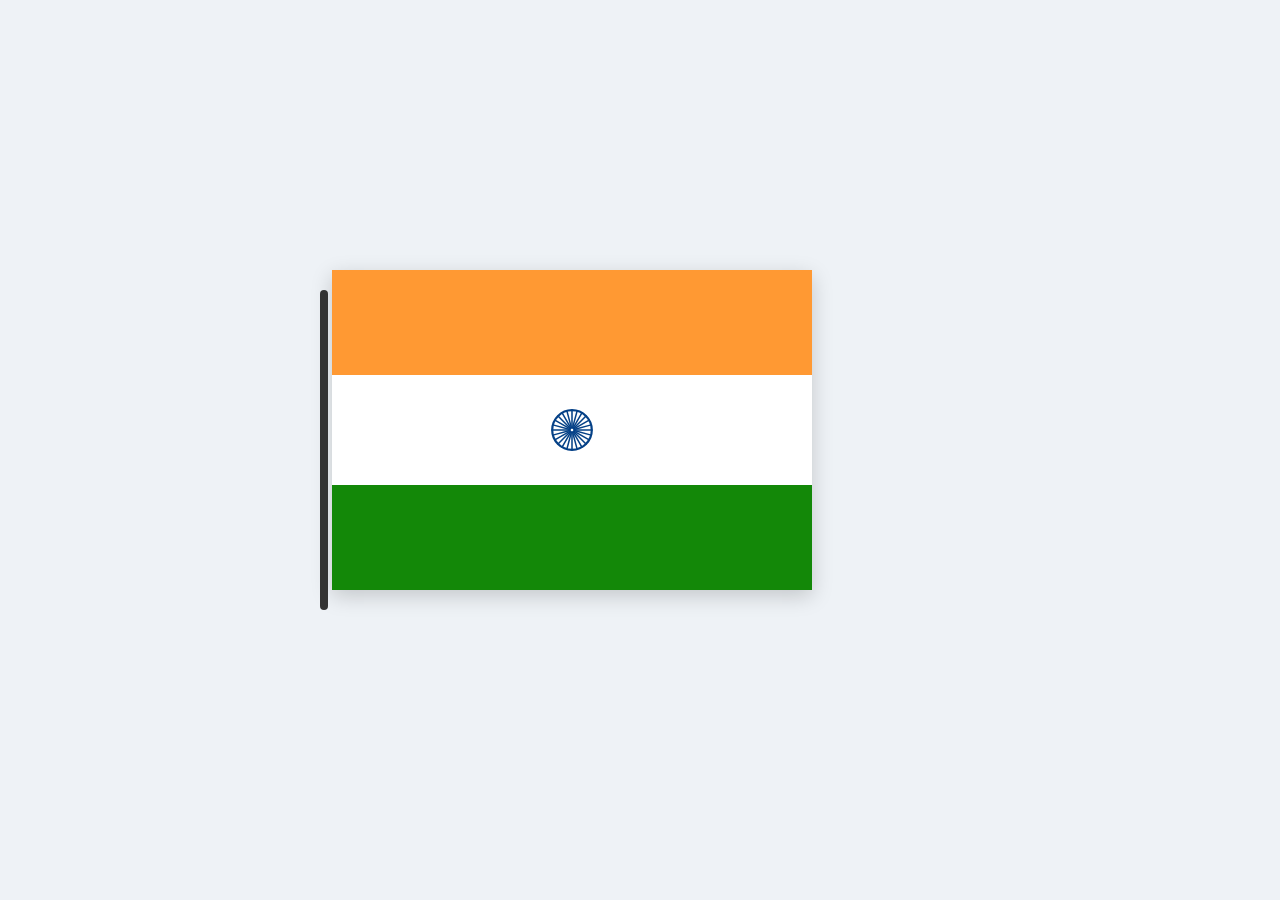
<file: python.program/india_flag/index.html>
<!doctype html>
<html lang="en">
<head>
  <meta charset="utf-8" />
  <meta name="viewport" content="width=device-width,initial-scale=1" />
  <title>India Flag Animation</title>
  <link rel="stylesheet" href="style.css">
</head>
<body>
  <div class="scene">
    <div class="pole"></div>
    <div class="flag" id="flag" title="Click to pause/play">
      <div class="band saffron"></div>
      <div class="band white">
        <svg class="chakra" viewBox="-50 -50 100 100" xmlns="http://www.w3.org/2000/svg" aria-hidden="true">
          <circle cx="0" cy="0" r="18" fill="none" stroke="#054187" stroke-width="2"/>
          <!-- 24 spokes -->
          <g stroke="#054187" stroke-width="1.4" stroke-linecap="round">
            <g transform="rotate(0)"><line x1="0" y1="-2" x2="0" y2="-18"/></g>
            <g transform="rotate(15)"><line x1="0" y1="-2" x2="0" y2="-18"/></g>
            <g transform="rotate(30)"><line x1="0" y1="-2" x2="0" y2="-18"/></g>
            <g transform="rotate(45)"><line x1="0" y1="-2" x2="0" y2="-18"/></g>
            <g transform="rotate(60)"><line x1="0" y1="-2" x2="0" y2="-18"/></g>
            <g transform="rotate(75)"><line x1="0" y1="-2" x2="0" y2="-18"/></g>
            <g transform="rotate(90)"><line x1="0" y1="-2" x2="0" y2="-18"/></g>
            <g transform="rotate(105)"><line x1="0" y1="-2" x2="0" y2="-18"/></g>
            <g transform="rotate(120)"><line x1="0" y1="-2" x2="0" y2="-18"/></g>
            <g transform="rotate(135)"><line x1="0" y1="-2" x2="0" y2="-18"/></g>
            <g transform="rotate(150)"><line x1="0" y1="-2" x2="0" y2="-18"/></g>
            <g transform="rotate(165)"><line x1="0" y1="-2" x2="0" y2="-18"/></g>
            <g transform="rotate(180)"><line x1="0" y1="-2" x2="0" y2="-18"/></g>
            <g transform="rotate(195)"><line x1="0" y1="-2" x2="0" y2="-18"/></g>
            <g transform="rotate(210)"><line x1="0" y1="-2" x2="0" y2="-18"/></g>
            <g transform="rotate(225)"><line x1="0" y1="-2" x2="0" y2="-18"/></g>
            <g transform="rotate(240)"><line x1="0" y1="-2" x2="0" y2="-18"/></g>
            <g transform="rotate(255)"><line x1="0" y1="-2" x2="0" y2="-18"/></g>
            <g transform="rotate(270)"><line x1="0" y1="-2" x2="0" y2="-18"/></g>
            <g transform="rotate(285)"><line x1="0" y1="-2" x2="0" y2="-18"/></g>
            <g transform="rotate(300)"><line x1="0" y1="-2" x2="0" y2="-18"/></g>
            <g transform="rotate(315)"><line x1="0" y1="-2" x2="0" y2="-18"/></g>
            <g transform="rotate(330)"><line x1="0" y1="-2" x2="0" y2="-18"/></g>
            <g transform="rotate(345)"><line x1="0" y1="-2" x2="0" y2="-18"/></g>
          </g>
        </svg>
      </div>
      <div class="band green"></div>
    </div>
  </div>
  <script src="script.js"></script>
</body>
</html>
</file>
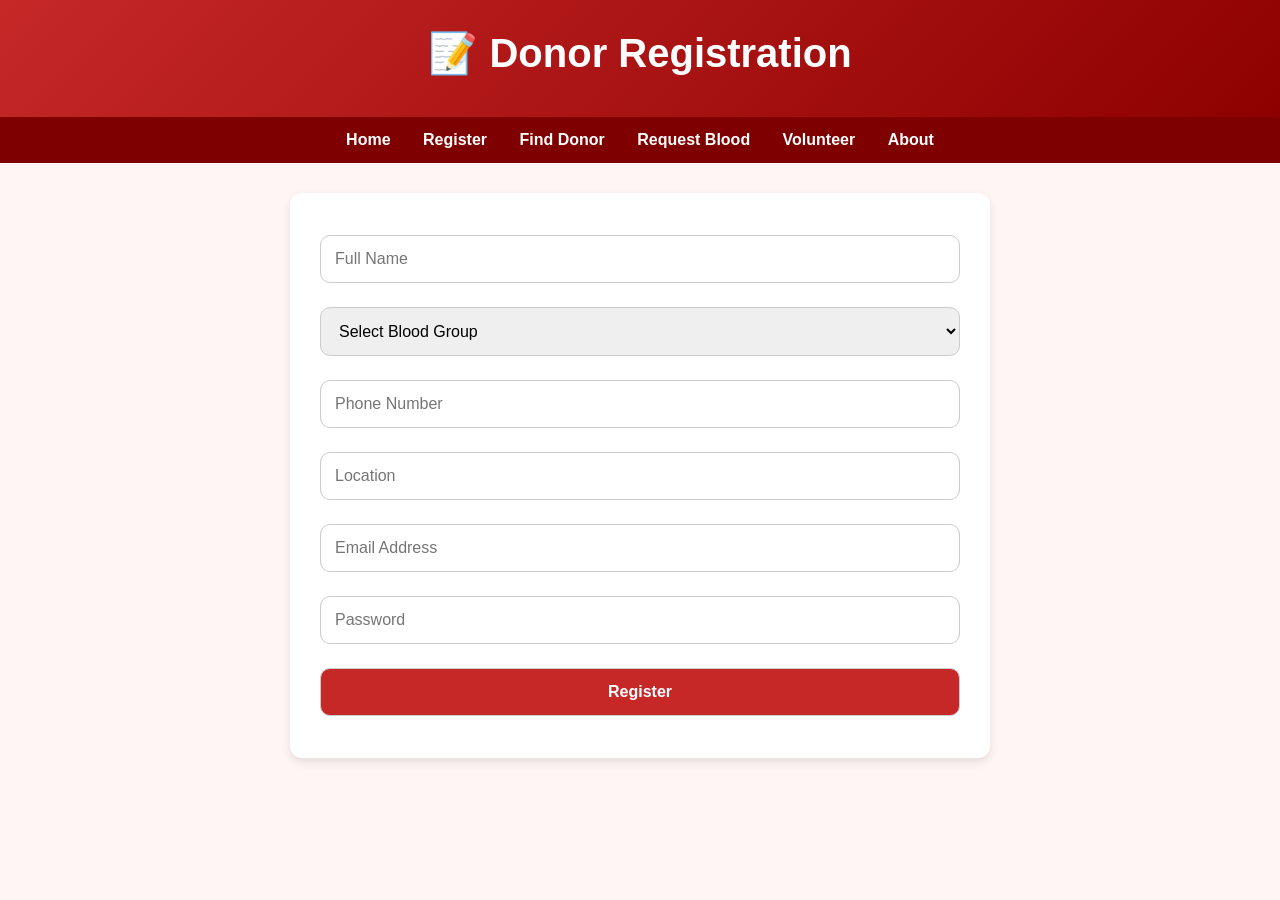
<file: mywebsite/donor.html>
<!DOCTYPE html>
<html lang="en">
<head>
  <meta charset="UTF-8" />
  <meta name="viewport" content="width=device-width, initial-scale=1.0" />
  <title>Register - JeevanSetu</title>
  <link rel="stylesheet" href="style.css" />
</head>
<body>

  <header>
    <h1>📝 Donor Registration</h1>
  </header>

  <nav>
    <a href="index.html">Home</a>
    <a href="register.html">Register</a>
    <a href="donor.html">Find Donor</a>
    <a href="request.html">Request Blood</a>
    <a href="volunteer.html">Volunteer</a>
    <a href="about.html">About</a>
  </nav>

  <section class="form-section">
    <form onsubmit="showMessage(event, 'Registration Successful!')">
      <input type="text" placeholder="Full Name" required />
      
      <select required>
        <option value="">Select Blood Group</option>
        <option>A+</option>
        <option>A-</option>
        <option>B+</option>
        <option>B-</option>
        <option>O+</option>
        <option>O-</option>
        <option>AB+</option>
        <option>AB-</option>
      </select>

      <input type="text" placeholder="Phone Number" required />
      <input type="text" placeholder="Location" required />
      <input type="email" placeholder="Email Address" required />
      <input type="password" placeholder="Password" required />
      <button type="submit">Register</button>
    </form>
  </section>
  <script src="script.js"></script>
</body>
</html>
</file>
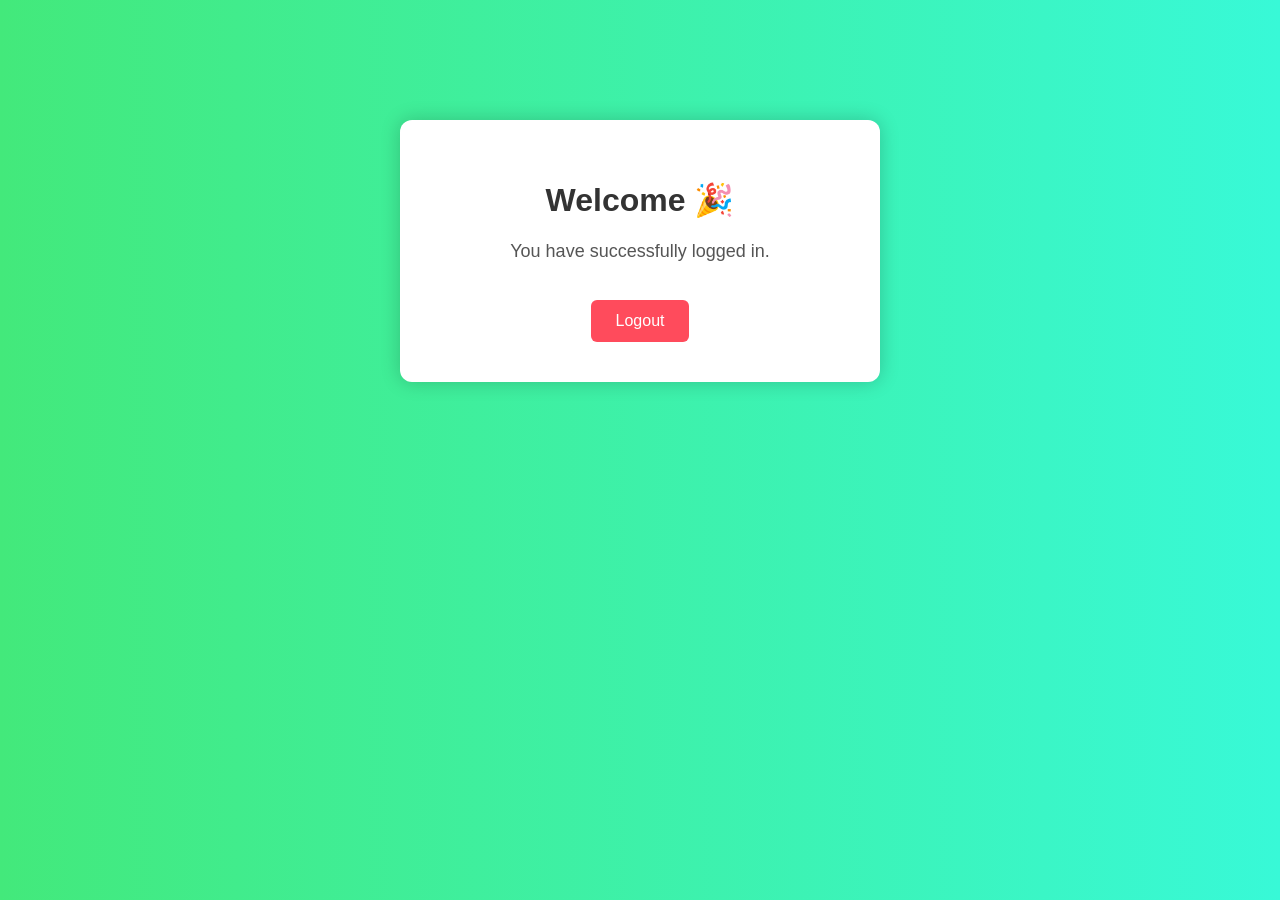
<file: mywebsite/home.html>
<!DOCTYPE html>
<html lang="en">
<head>
    <meta charset="UTF-8">
    <meta name="viewport" content="width=device-width, initial-scale=1.0">
    <title>Home Page</title>

    <style>
        body {
            margin: 0;
            padding: 0;
            font-family: Arial, Helvetica, sans-serif;
            background: linear-gradient(to right, #43e97b, #38f9d7);
            text-align: center;
        }

        .home-box {
            width: 400px;
            margin: 120px auto;
            padding: 40px;
            background: white;
            border-radius: 12px;
            box-shadow: 0 0 20px rgba(0,0,0,0.2);
        }

        .home-box h1 {
            color: #333;
        }

        .home-box p {
            color: #555;
            font-size: 18px;
        }

        .home-box button {
            margin-top: 20px;
            padding: 12px 25px;
            background: #ff4b5c;
            color: white;
            border: none;
            border-radius: 6px;
            font-size: 16px;
            cursor: pointer;
        }

        .home-box button:hover {
            background: #d63031;
        }
    </style>
</head>
<body>

    <div class="home-box">
        <h1>Welcome 🎉</h1>
        <p>You have successfully logged in.</p>
        <button onclick="logout()">Logout</button>
    </div>

    <script>
        function logout() {
            alert("Logged out successfully!");
            window.location.href = "login.html";
        }
    </script>

</body>
</html>
</file>
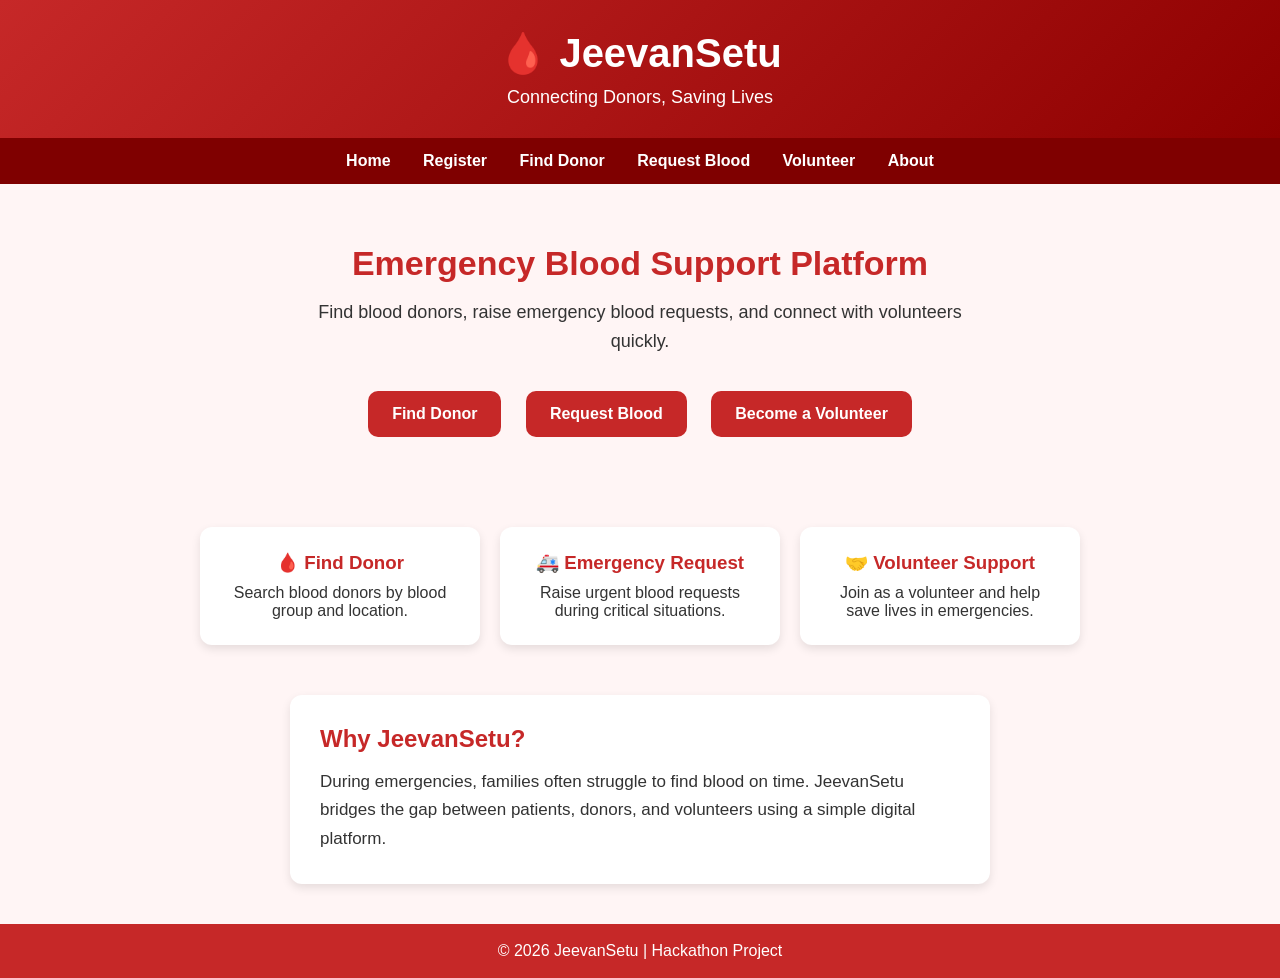
<file: mywebsite/indexs.html>
<!DOCTYPE html>
<html lang="en">
<head>
  <meta charset="UTF-8" />
  <meta name="viewport" content="width=device-width, initial-scale=1.0" />
  <title>JeevanSetu - Home</title>
  <link rel="stylesheet" href="style.css" />
</head>
<body>

  <header>
    <h1>🩸 JeevanSetu</h1>
    <p>Connecting Donors, Saving Lives</p>
  </header>

  <nav>
    <a href="index.html">Home</a>
    <a href="register.html">Register</a>
    <a href="donor.html">Find Donor</a>
    <a href="request.html">Request Blood</a>
    <a href="volunteer.html">Volunteer</a>
    <a href="about.html">About</a>
  </nav>

  <section class="hero">
    <h2>Emergency Blood Support Platform</h2>
    <p>
      Find blood donors, raise emergency blood requests, and connect with volunteers quickly.
    </p>

    <div class="buttons">
      <a href="donor.html" class="btn">Find Donor</a>
      <a href="request.html" class="btn">Request Blood</a>
      <a href="volunteer.html" class="btn">Become a Volunteer</a>
    </div>
  </section>

  <section class="cards">
    <div class="card">
      <h3>🩸 Find Donor</h3>
      <p>Search blood donors by blood group and location.</p>
    </div>

    <div class="card">
      <h3>🚑 Emergency Request</h3>
      <p>Raise urgent blood requests during critical situations.</p>
    </div>

    <div class="card">
      <h3>🤝 Volunteer Support</h3>
      <p>Join as a volunteer and help save lives in emergencies.</p>
    </div>
  </section>

  <section class="info">
    <h2>Why JeevanSetu?</h2>
    <p>
      During emergencies, families often struggle to find blood on time.
      JeevanSetu bridges the gap between patients, donors, and volunteers
      using a simple digital platform.
    </p>
  </section>

  <footer>
    <p>© 2026 JeevanSetu | Hackathon Project</p>
  </footer>

</body>
</html>
</file>
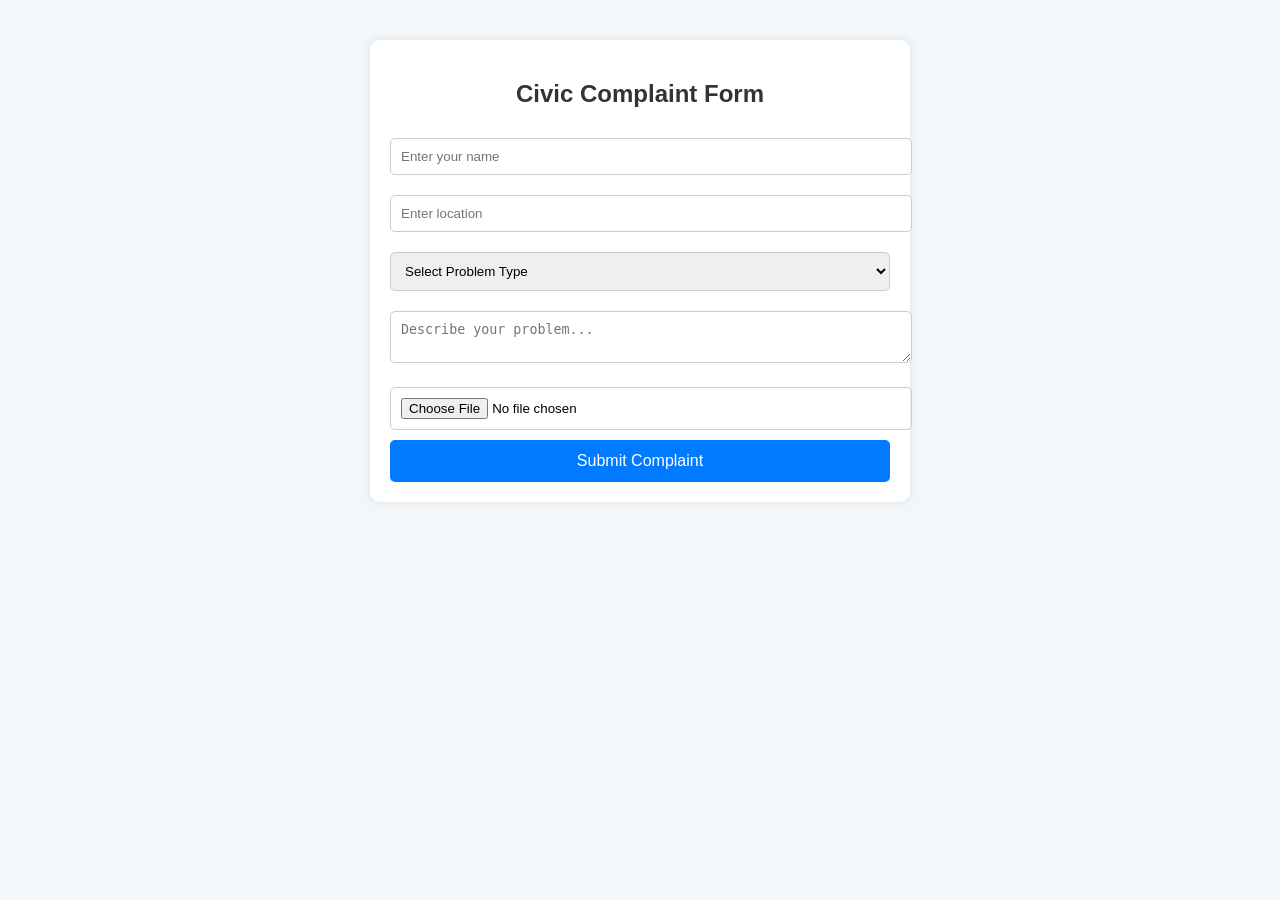
<file: mywebsite/indexse.html>
<!DOCTYPE html>
<html lang="en">
<head>
<meta charset="UTF-8">
<meta name="viewport" content="width=device-width, initial-scale=1.0">
<title>Civic Complaint System</title>
<style>
body {
    font-family: Arial, sans-serif;
    background: #f4f7fa;
    margin: 0;
    padding: 0;
}
.container {
    width: 90%;
    max-width: 500px;
    margin: 40px auto;
    background: #fff;
    padding: 20px;
    border-radius: 10px;
    box-shadow: 0 0 10px rgba(0,0,0,0.1);
}
h2 {
    text-align: center;
    color: #333;
}
input, select, textarea {
    width: 100%;
    padding: 10px;
    margin: 10px 0;
    border-radius: 5px;
    border: 1px solid #ccc;
}
button {
    width: 100%;
    padding: 12px;
    background: #007bff;
    color: white;
    border: none;
    border-radius: 5px;
    font-size: 16px;
    cursor: pointer;
}
button:hover {
    background: #0056b3;
}
.success {
    color: green;
    text-align: center;
    display: none;
}
</style>
</head>
<body>
<div class="container">
    <h2>Civic Complaint Form</h2>
    <form id="complaintForm">
        <input type="text" id="name" placeholder="Enter your name" required>
        <input type="text" id="location" placeholder="Enter location" required>
        <select id="problemType" required>
            <option value="">Select Problem Type</option>
            <option>Road Damage</option>
            <option>Potholes</option>
            <option>Street Light Issue</option>
            <option>Water Leakage</option>
            <option>Water Supply Issue</option>
            <option>Garbage Collection</option>
            <option>Drainage Problem</option>
            <option>Sewage Overflow</option>
            <option>Traffic Issue</option>
            <option>Illegal Parking</option>
            <option>Air Pollution</option>
            <option>Noise Pollution</option>
            <option>Stray Animals</option>
            <option>Broken Footpath</option>
            <option>Electric Issue</option>
            <option>Open Manhole</option>
            <option>Other</option>
        </select>
        <textarea id="description" placeholder="Describe your problem..." required></textarea>
        <input type="file" id="image">
        <button type="submit">Submit Complaint</button>
    </form>
    <p class="success" id="successMsg">Complaint Submitted Successfully ✅</p>
</div>
<script>
document.getElementById("complaintForm").addEventListener("submit", function(e) {
    e.preventDefault();
    let name = document.getElementById("name").value;
    let location = document.getElementById("location").value;
    let problem = document.getElementById("problemType").value;
    if(name === "" || location === "" || problem === "") {
        alert("Please fill all required fields!");
        return;
    }
    document.getElementById("successMsg").style.display = "block";
    document.getElementById("complaintForm").reset();
});
</script>
</body>
</html>
</file>
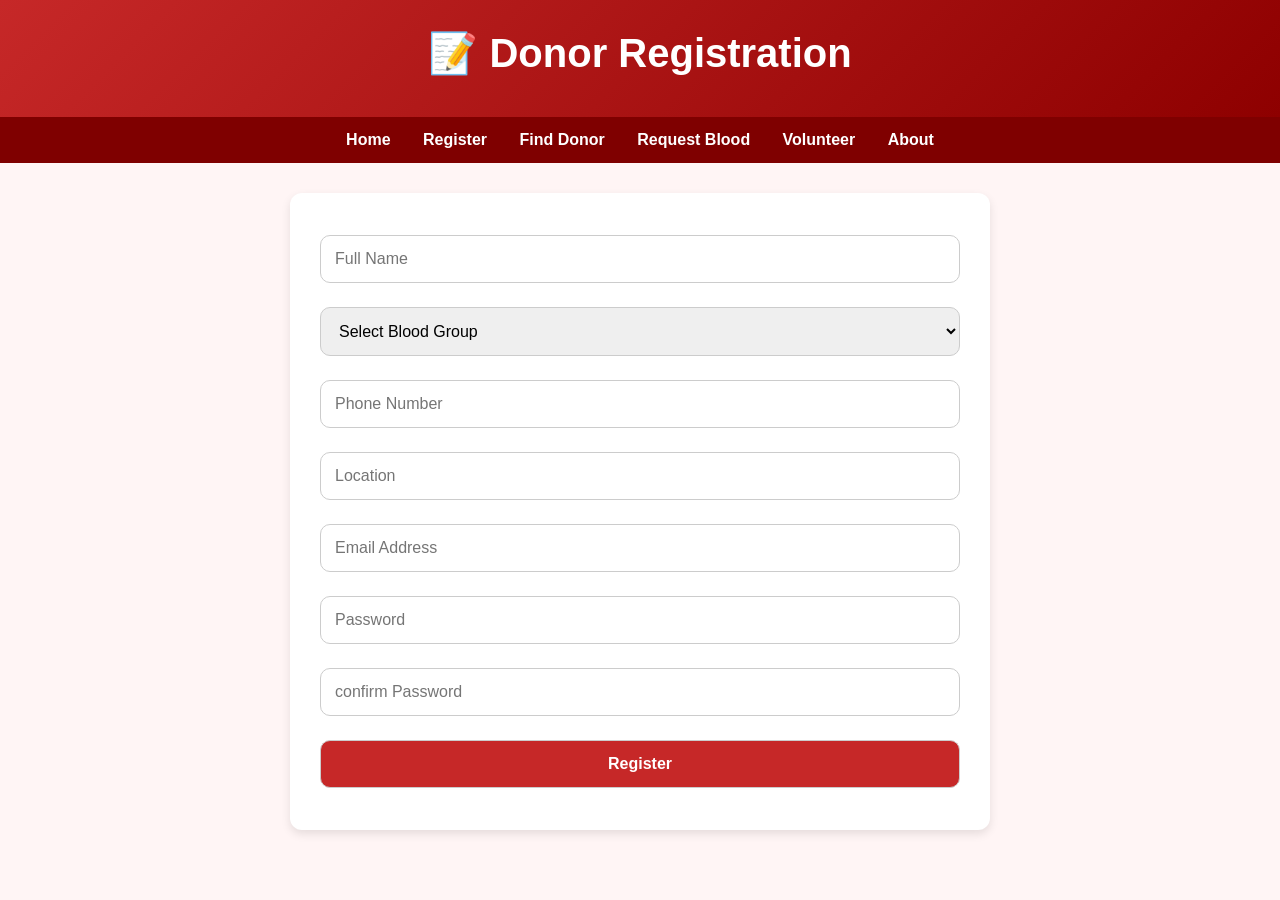
<file: mywebsite/register.html>
<!DOCTYPE html>
<html lang="en">
<head>
  <meta charset="UTF-8" />
  <meta name="viewport" content="width=device-width, initial-scale=1.0" />
  <title>Register - JeevanSetu</title>
  <link rel="stylesheet" href="style.css" />
</head>
<body>
  <header>
    <h1>📝 Donor Registration</h1>
  </header>
  <nav>
    <a href="index.html">Home</a>
    <a href="register.html">Register</a>
    <a href="donor.html">Find Donor</a>
    <a href="request.html">Request Blood</a>
    <a href="volunteer.html">Volunteer</a>
    <a href="about.html">About</a>
  </nav>
  <section class="form-section">
    <form onsubmit="showMessage(event, 'Registration Successful!')">
      <input type="text" placeholder="Full Name" required />
      
      <select required>
        <option value="">Select Blood Group</option>
        <option>A+</option>
        <option>A-</option>
        <option>B+</option>
        <option>B-</option>
        <option>O+</option>
        <option>O-</option>
        <option>AB+</option>
        <option>AB-</option>
      </select>
      <input type="text" placeholder="Phone Number" required />
      <input type="text" placeholder="Location" required />
      <input type="email" placeholder="Email Address" required />
      <input type="password" placeholder="Password" required />
       <input type="confirm password" placeholder="confirm Password" required />
      <button type="submit">Register</button>
    </form>
  </section>
  <script src="script.js"></script>
</body>
</html>
</file>
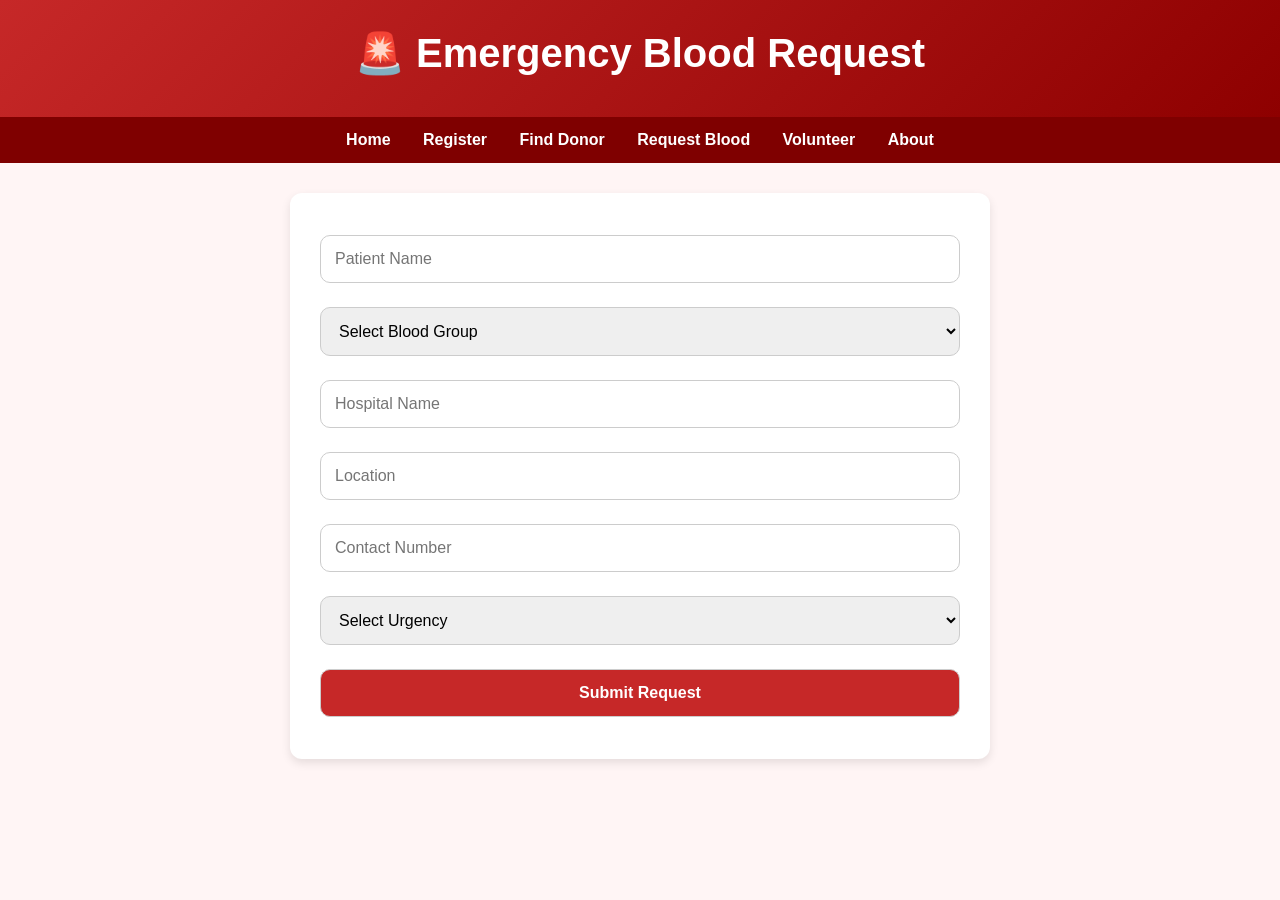
<file: mywebsite/request.html>
<!DOCTYPE html>
<html lang="en">
<head>
  <meta charset="UTF-8" />
  <meta name="viewport" content="width=device-width, initial-scale=1.0" />
  <title>Request Blood - JeevanSetu</title>
  <link rel="stylesheet" href="style.css" />
</head>
<body>

  <header>
    <h1>🚨 Emergency Blood Request</h1>
  </header>

  <nav>
    <a href="index.html">Home</a>
    <a href="register.html">Register</a>
    <a href="donor.html">Find Donor</a>
    <a href="request.html">Request Blood</a>
    <a href="volunteer.html">Volunteer</a>
    <a href="about.html">About</a>
  </nav>

  <section class="form-section">
    <form onsubmit="showMessage(event, 'Blood Request Submitted Successfully!')">
      <input type="text" placeholder="Patient Name" required />
      
      <select required>
        <option value="">Select Blood Group</option>
        <option>A+</option>
        <option>A-</option>
        <option>B+</option>
        <option>B-</option>
        <option>O+</option>
        <option>O-</option>
        <option>AB+</option>
        <option>AB-</option>
      </select>

      <input type="text" placeholder="Hospital Name" required />
      <input type="text" placeholder="Location" required />
      <input type="text" placeholder="Contact Number" required />
      
      <select required>
        <option value="">Select Urgency</option>
        <option>High</option>
        <option>Medium</option>
        <option>Low</option>
      </select>

      <button type="submit">Submit Request</button>
    </form>
  </section>

  <script src="script.js"></script>
</body>
</html>
</file>
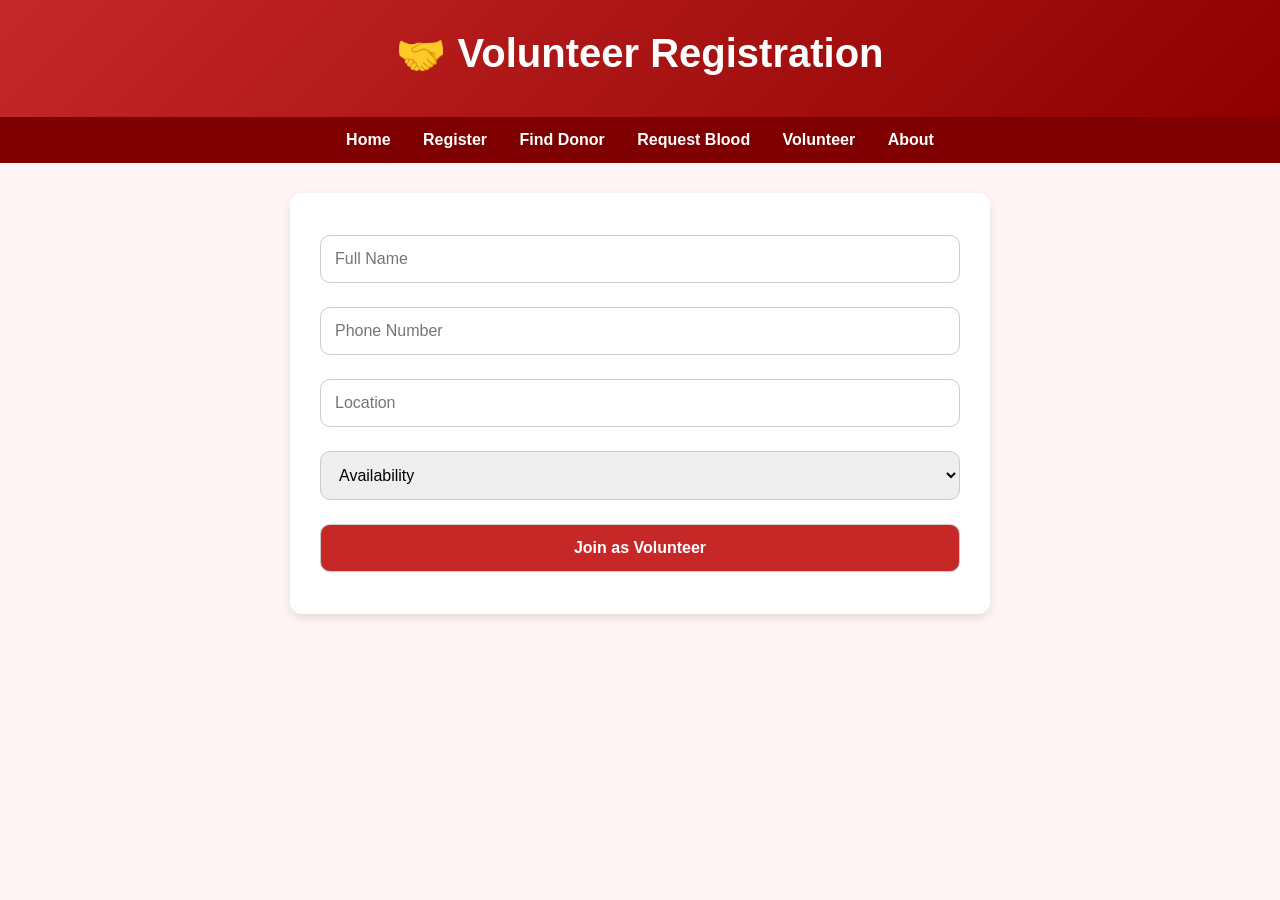
<file: mywebsite/volunteer.html>
<!DOCTYPE html>
<html lang="en">
<head>
  <meta charset="UTF-8" />
  <meta name="viewport" content="width=device-width, initial-scale=1.0" />
  <title>Volunteer - JeevanSetu</title>
  <link rel="stylesheet" href="style.css" />
</head>
<body>

  <header>
    <h1>🤝 Volunteer Registration</h1>
  </header>

  <nav>
    <a href="index.html">Home</a>
    <a href="register.html">Register</a>
    <a href="donor.html">Find Donor</a>
    <a href="request.html">Request Blood</a>
    <a href="volunteer.html">Volunteer</a>
    <a href="about.html">About</a>
  </nav>

  <section class="form-section">
    <form onsubmit="showMessage(event, 'Volunteer Registered Successfully!')">
      <input type="text" placeholder="Full Name" required />
      <input type="text" placeholder="Phone Number" required />
      <input type="text" placeholder="Location" required />

      <select required>
        <option value="">Availability</option>
        <option>Available Now</option>
        <option>Available Today</option>
        <option>Available This Week</option>
      </select>

      <button type="submit">Join as Volunteer</button>
    </form>
  </section>

  <script src="script.js"></script>
</body>
</html>
</file>
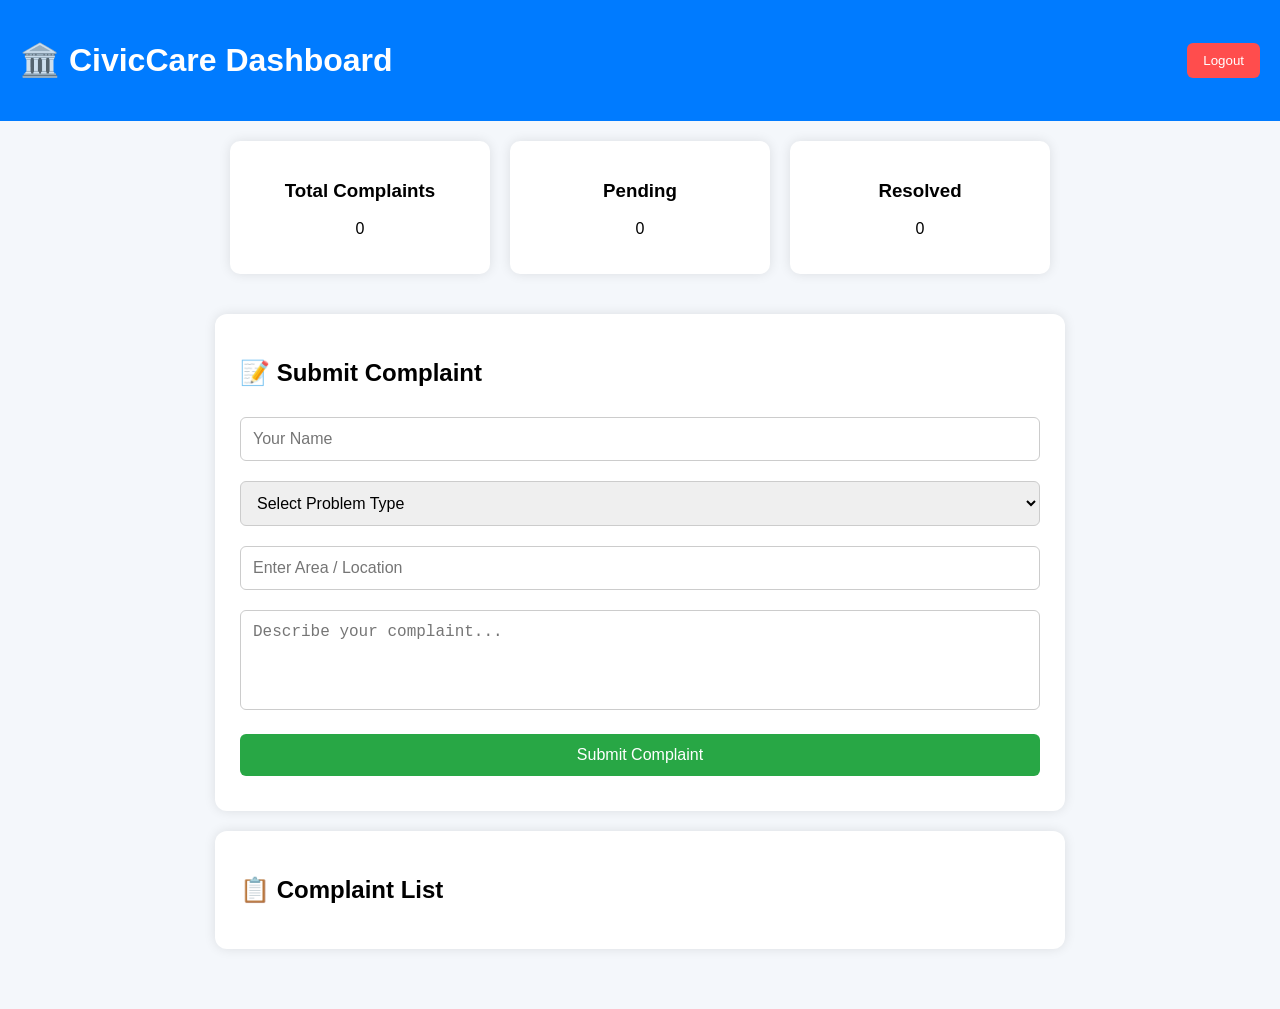
<file: mywebsite/civiccare/dashbord.html>
<!DOCTYPE html>
<html lang="en">
<head>
  <meta charset="UTF-8" />
  <meta name="viewport" content="width=device-width, initial-scale=1.0" />
  <title>CivicCare Dashboard</title>
  <link rel="stylesheet" href="style.css" />
</head>
<body class="dashboard-page">
  <header>
    <h1>🏛️ CivicCare Dashboard</h1>
    <button onclick="logout()">Logout</button>
  </header>
  <section class="stats">
    <div class="card">
      <h3>Total Complaints</h3>
      <p id="totalComplaints">0</p>
    </div>
    <div class="card">
      <h3>Pending</h3>
      <p id="pendingComplaints">0</p>
    </div>
    <div class="card">
      <h3>Resolved</h3>
      <p id="resolvedComplaints">0</p>
    </div>
  </section>
  <section class="form-section">
    <h2>📝 Submit Complaint</h2>
    <form id="complaintForm">
      <input type="text" id="name" placeholder="Your Name" required />
      <select id="problemType" required>
        <option value="">Select Problem Type</option>
        <option>broken footpath</option>
        <option>Street Light Issue</option>
        <option>water supply issue</option>
        <option>stray animal</option>
        <option>electric issue</option>
        <option>illegal  parking</option>
        <option>open menhole</option>
        <option>other</option>
      </select>
      <input type="text" id="area" placeholder="Enter Area / Location" required />
      <textarea id="description" placeholder="Describe your complaint..." required></textarea>

      <button type="submit">Submit Complaint</button>
    </form>
  </section>

  <section class="list-section">
    <h2>📋 Complaint List</h2>
    <div id="complaintList"></div>
  </section>

  <script src="script.js"></script>
</body>
</html>
</file>
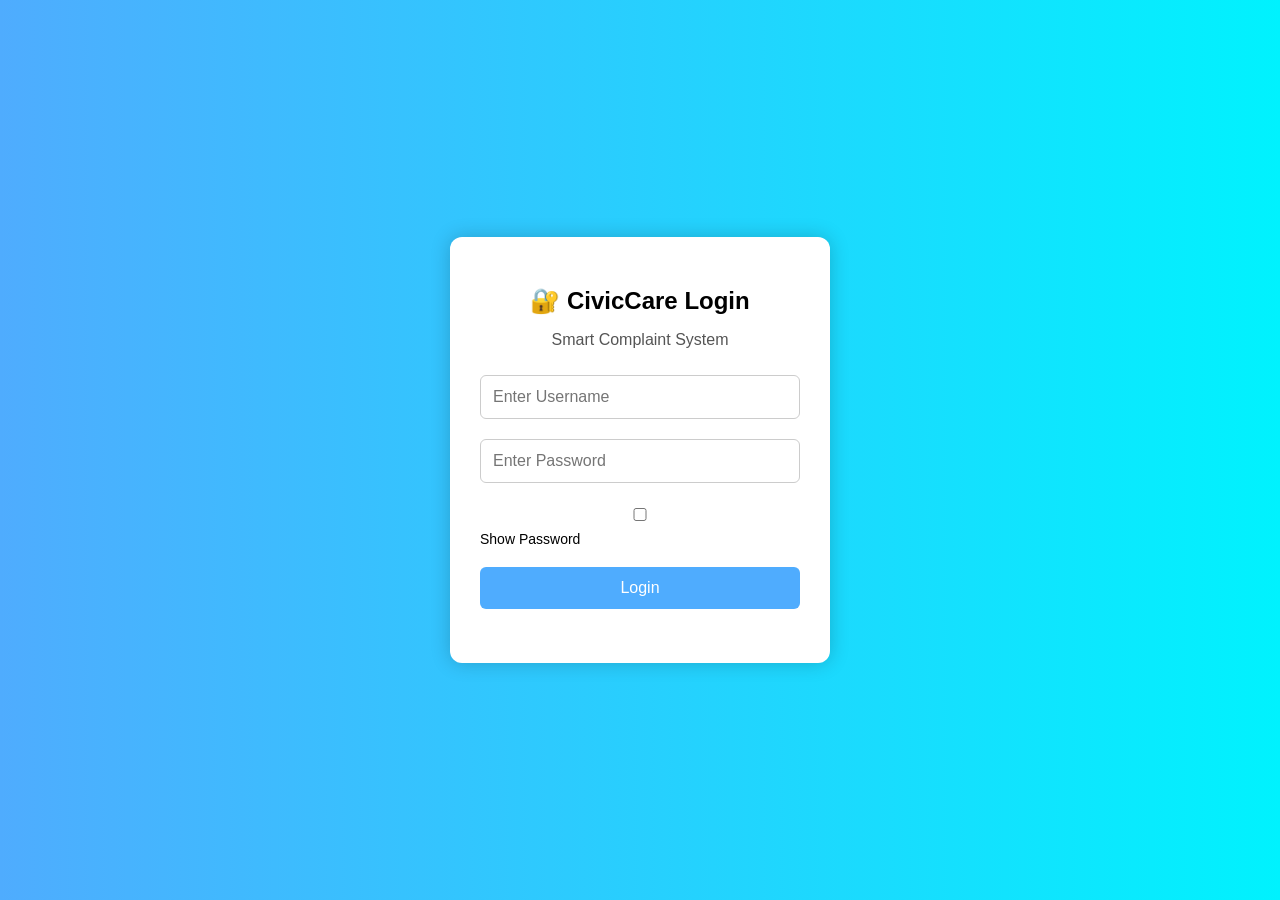
<file: mywebsite/civiccare/login.html>
<!DOCTYPE html>
<html lang="en">
<head>
  <meta charset="UTF-8" />
  <meta name="viewport" content="width=device-width, initial-scale=1.0" />
  <title>CivicCare Login</title>
  <link rel="stylesheet" href="style.css" />
</head>
<body class="login-page">

  <div class="login-box">
    <h2>🔐 CivicCare Login</h2>
    <p>Smart Complaint System</p>

    <form onsubmit="loginUser(event)">
      <input type="text" id="username" placeholder="Enter Username" required />
      <input type="password" id="password" placeholder="Enter Password" required />

      <div class="show-pass">
        <input type="checkbox" onclick="togglePassword()"> Show Password
      </div>

      <button type="submit">Login</button>
    </form>

    <p id="loginMsg" class="error-msg"></p>
  </div>

  <script src="script.js"></script>
</body>
</html>
</file>
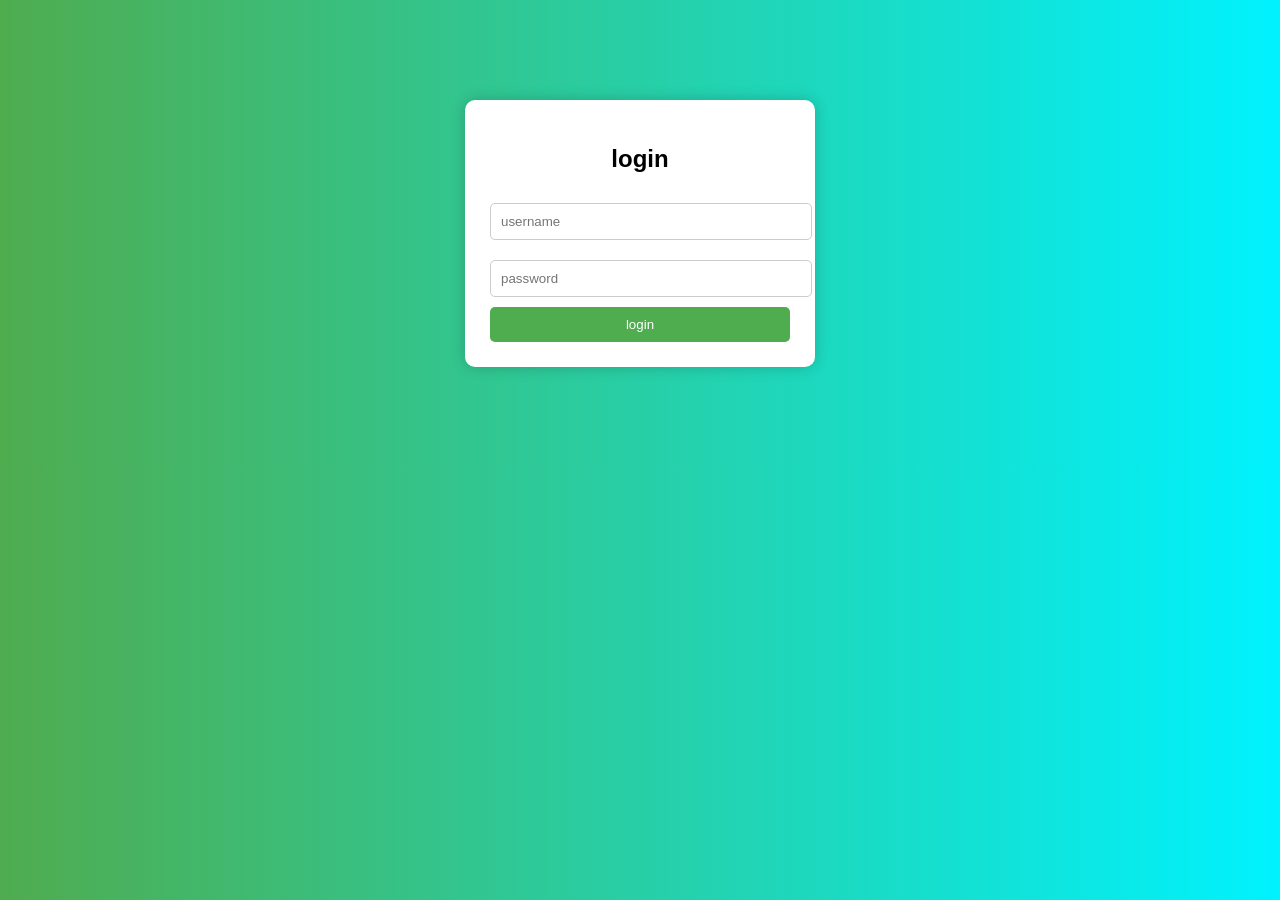
<file: mywebsite/myfirstwebsite/indexs.html>
<!DOCTYPE html>
<html lang="en">
<head>
    <meta charset="UTF-8">
    <meta name="viewport" content="width=device-width, initial-scale=1.0">
    <title>login page</title>
    <style>
        body{
            margin:0;
            padding:0;
            font-family: Arial, Helvetica, sans-serif;
            background: linear-gradient(to right,#4fac4f,#00f2fe);
        }
        .login-box{
            width: 300px;
            margin: 100px auto;
            padding: 25px;
            background: white;
            border-radius: 10px;
         box-shadow: 0 0 15px rgba(0, 0, 0, 0.2);
            text-align: center;
        }
        .login-box h2{
            margin-bottom: 20px;
        }
        .login-box input {
            width: 100%;
            padding: 10px;
            margin: 10px 0;
            border: 1px solid #ccc;
            border-radius: 5px;
        }
        .login-box button{
            width: 100%;
            padding: 10px;
            background: #4fac4f;
            color: white;
            border : none;
            border-radius: 5px;
            cursor: pointer;
        }
        .login-box button:hover{
            background: #007bff;
        }
    </style>
</head>
<body>
    <div class="login-box">
        <h2>login</h2>
        <form>
            <input type="text"placeholder="username" required>
            <input type="password"
            placeholder="password"required>
            <button type="submit">login</button>
        </form>
    </div>
</body>
</html>
</file>
<file: python.program/india_flag/style.css>
/* India flag animation styles */
html,body{height:100%;}
body{margin:0;display:flex;align-items:center;justify-content:center;background:#eef2f6;font-family:Arial,Helvetica,sans-serif}
.scene{position:relative;width:640px;height:360px}
.pole{position:absolute;left:0;top:20px;bottom:20px;width:8px;background:#333;border-radius:4px;z-index:2}
.flag{margin-left:12px;width:480px;height:320px;display:flex;flex-direction:column;box-shadow:0 6px 20px rgba(0,0,0,0.18);transform-origin:left center;animation:wave 3s ease-in-out infinite}
.band{flex:1;display:flex;align-items:center;justify-content:center}
.saffron{background:#FF9933}
.white{background:#fff}
.green{background:#138808}
.chakra{width:110px;height:110px;overflow:visible;animation:spin 8s linear infinite}
.chakra circle{stroke:#054187;stroke-width:2;fill:none}
.chakra line{stroke:#054187;stroke-width:1.4;stroke-linecap:round}

@keyframes wave{
 0%{transform:perspective(800px) rotateY(-10deg) translateX(0)}
 50%{transform:perspective(800px) rotateY(10deg) translateX(6px)}
 100%{transform:perspective(800px) rotateY(-10deg) translateX(0)}
}
@keyframes spin{from{transform:rotate(0deg)}to{transform:rotate(360deg)}}

/* small helper: pause animation when class 'paused' is added */
.paused{animation-play-state:paused!important}
</file>
<file: mywebsite/style.css>
* {
  margin: 0;
  padding: 0;
  box-sizing: border-box;
}

body {
  font-family: Arial, sans-serif;
  background: #fff5f5;
  color: #333;
}

header {
  background: linear-gradient(135deg, #c62828, #8e0000);
  color: white;
  text-align: center;
  padding: 30px 20px;
}

header h1 {
  font-size: 40px;
  margin-bottom: 10px;
}

header p {
  font-size: 18px;
}

nav {
  background: #7f0000;
  text-align: center;
  padding: 14px;
}

nav a {
  color: white;
  text-decoration: none;
  margin: 0 14px;
  font-weight: bold;
  font-size: 16px;
}

nav a:hover {
  text-decoration: underline;
}

.hero {
  text-align: center;
  padding: 60px 20px;
}

.hero h2 {
  font-size: 34px;
  color: #c62828;
  margin-bottom: 15px;
}

.hero p {
  font-size: 18px;
  max-width: 700px;
  margin: auto;
  line-height: 1.6;
}

.buttons {
  margin-top: 25px;
}

.btn {
  display: inline-block;
  background: #c62828;
  color: white;
  padding: 14px 24px;
  margin: 10px;
  text-decoration: none;
  border-radius: 10px;
  font-weight: bold;
  transition: 0.3s;
}

.btn:hover {
  background: #8e0000;
  transform: scale(1.05);
}

.cards {
  display: flex;
  justify-content: center;
  flex-wrap: wrap;
  gap: 20px;
  padding: 20px;
}

.card {
  background: white;
  width: 280px;
  padding: 25px;
  border-radius: 12px;
  box-shadow: 0 4px 10px rgba(0,0,0,0.1);
  text-align: center;
}

.card h3 {
  color: #c62828;
  margin-bottom: 10px;
}

.info, .form-section {
  width: 85%;
  max-width: 700px;
  margin: 30px auto;
  background: white;
  padding: 30px;
  border-radius: 12px;
  box-shadow: 0 4px 10px rgba(0,0,0,0.1);
}

.info h2 {
  color: #c62828;
  margin-bottom: 15px;
}

.info p, .info li {
  font-size: 17px;
  line-height: 1.7;
}

.info ul {
  margin-top: 10px;
  padding-left: 20px;
}

form input, form button, select {
  width: 100%;
  padding: 14px;
  margin: 12px 0;
  border: 1px solid #ccc;
  border-radius: 10px;
  font-size: 16px;
}

button {
  background: #c62828;
  color: white;
  border: none;
  cursor: pointer;
  font-weight: bold;
  transition: 0.3s;
}

button:hover {
  background: #8e0000;
  transform: scale(1.02);
}

.result-box {
  margin-top: 25px;
  padding: 20px;
  background: #ffe5e5;
  border-left: 6px solid #c62828;
  border-radius: 10px;
  font-size: 17px;
  line-height: 1.7;
}

footer {
  text-align: center;
  padding: 18px;
  background: #c62828;
  color: white;
  margin-top: 40px;
}

@media (max-width: 768px) {
  header h1 {
    font-size: 30px;
  }

  .hero h2 {
    font-size: 26px;
  }

  nav a {
    display: inline-block;
    margin: 8px;
  }
}
</file>
<file: mywebsite/civiccare/style.css>
body {
  margin: 0;
  font-family: Arial, Helvetica, sans-serif;
}

/* Login Page */
.login-page {
  background: linear-gradient(to right, #4facfe, #00f2fe);
  height: 100vh;
  display: flex;
  justify-content: center;
  align-items: center;
}

.login-box {
  width: 320px;
  background: white;
  padding: 30px;
  border-radius: 12px;
  box-shadow: 0 0 20px rgba(0,0,0,0.2);
  text-align: center;
}

.login-box h2 {
  margin-bottom: 10px;
}

.login-box p {
  color: #555;
}

.login-box input,
.login-box button {
  width: 100%;
  padding: 12px;
  margin: 10px 0;
  border-radius: 6px;
  font-size: 16px;
  box-sizing: border-box;
}

.login-box input {
  border: 1px solid #ccc;
}

.login-box button {
  background: #4facfe;
  color: white;
  border: none;
  cursor: pointer;
}

.login-box button:hover {
  background: #007bff;
}

.show-pass {
  text-align: left;
  font-size: 14px;
  margin: 5px 0 10px;
}

.error-msg {
  color: red;
  font-size: 14px;
}

/* Dashboard */
.dashboard-page {
  background: #f4f7fb;
  min-height: 100vh;
  padding-bottom: 40px;
}

header {
  background: #007bff;
  color: white;
  padding: 20px;
  display: flex;
  justify-content: space-between;
  align-items: center;
}

header button {
  background: #ff4d4d;
  color: white;
  border: none;
  padding: 10px 16px;
  border-radius: 6px;
  cursor: pointer;
}

header button:hover {
  background: #d93636;
}

.stats {
  display: flex;
  justify-content: center;
  gap: 20px;
  padding: 20px;
  flex-wrap: wrap;
}

.card {
  background: white;
  width: 220px;
  padding: 20px;
  text-align: center;
  border-radius: 10px;
  box-shadow: 0 0 12px rgba(0,0,0,0.1);
}
.form-section,
.list-section {
  width: 90%;
  max-width: 800px;
  margin: 20px auto;
  background: white;
  padding: 25px;
  border-radius: 12px;
  box-shadow: 0 0 12px rgba(0,0,0,0.1);
}

.form-section h2,
.list-section h2 {
  margin-bottom: 20px;
}

form input,
form select,
form textarea,
form button {
  width: 100%;
  padding: 12px;
  margin: 10px 0;
  border-radius: 6px;
  font-size: 16px;
  box-sizing: border-box;
}

form input,
form select,
form textarea {
  border: 1px solid #ccc;
}

form textarea {
  height: 100px;
  resize: none;
}

form button {
  background: #28a745;
  color: white;
  border: none;
  cursor: pointer;
}

form button:hover {
  background: #218838;
}

/* Complaint Card */
.complaint-card {
  background: #f9f9f9;
  padding: 18px;
  margin: 15px 0;
  border-left: 6px solid #007bff;
  border-radius: 10px;
}

.complaint-card h3 {
  margin: 0 0 10px;
}

.complaint-card p {
  margin: 6px 0;
}

.complaint-actions {
  margin-top: 12px;
  display: flex;
  gap: 10px;
  flex-wrap: wrap;
}

.complaint-actions button {
  width: auto;
  padding: 8px 14px;
  border: none;
  border-radius: 6px;
  cursor: pointer;
  color: white;
}

.resolve-btn {
  background: #28a745;
}

.pending-btn {
  background: #ffc107;
  color: black !important;
}

.delete-btn {
  background: #dc3545;
}

.status {
  font-weight: bold;
  padding: 4px 10px;
  border-radius: 20px;
  display: inline-block;
}

.pending {
  background: #fff3cd;
  color: #856404;
}

.resolved {
  background: #d4edda;
  color: #155724;
}
</file>
